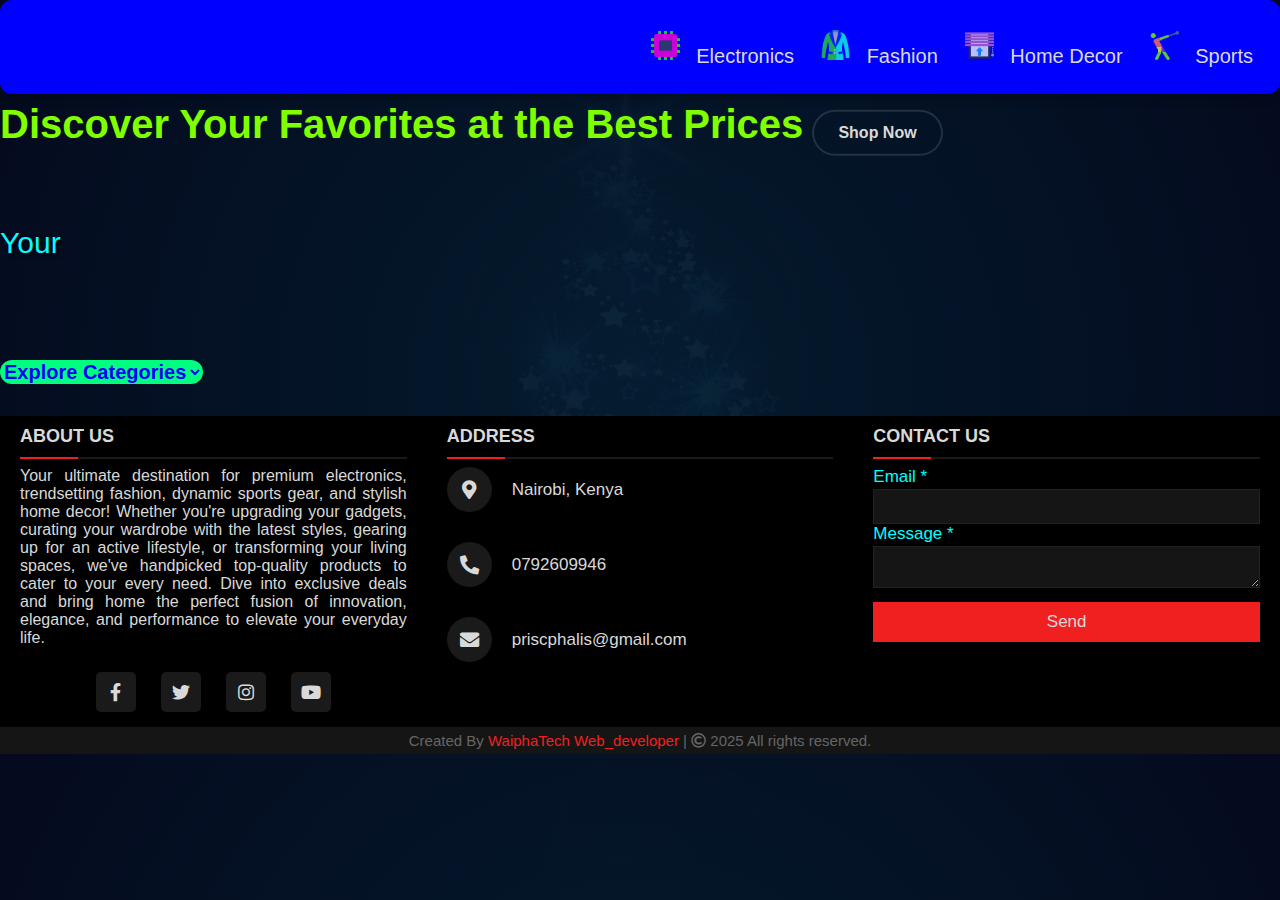
<file: index.html>
<!DOCTYPE html>
<html lang="en">
  <head>
    <meta charset="UTF-8" />
    <meta
      name="description"
      content="Discover premium electronics, fashion, sports gear, and home decor all in one place. Explore exclusive deals and upgrade your lifestyle with top-quality products tailored to your needs."
    />
    <link rel="stylesheet" href="index.css" />
    <link
      href="https://cdnjs.cloudflare.com/ajax/libs/font-awesome/5.15.4/css/all.min.css"
      rel="stylesheet"
    />
    <meta name="viewport" content="width=device-width, initial-scale=1.0" />
    <title>Document</title>
  </head>
  <body>
    <ul class="nav-links">
      <li>
        <a href="electronics.html">
          <img
            src="images/icons8-electronics-96.png"
            alt="Electronics"
            class="nav-icon"
          />
          <span>Electronics</span>
        </a>
      </li>
      <li>
        <a href="fashion.html">
          <img
            src="images/fashion/icons8-womens-suit-48.png"
            alt="Fashion"
            class="nav-icon"
          />
          <span>Fashion</span>
        </a>
      </li>
      <li>
        <a href="home_decor.html">
          <img
            src="images/home_decor/icons8-curtain-96.png"
            alt="Home Decor"
            class="nav-icon"
          />
          <span>Home Decor</span>
        </a>
      </li>
      <li>
        <a href="sports.html">
          <img
            src="images/electronics/icons8-hammer-throw-skin-type-2-96.png"
            alt="Sports"
            class="nav-icon"
          />
          <span>Sports</span>
        </a>
      </li>
    </ul>

    <div class="head-section">
      <h1 class="headline hero-section">
        Discover Your Favorites at the Best Prices
        <a href="electronics.html">
          <button class="animated-button">
            <span>Shop Now</span>
            <span></span>
          </button>
        </a>
      </h1>
    </div>

    <div class="animation-container">
      <div class="animated-text-container">
        <span id="animated-text">
          Your one-stop shop for incredible deals across all categories. Unwrap
          exclusive discounts this season and find everything you’ve been
          dreaming of—all in one place!
        </span>
      </div>
    </div>

    <select class="options" id="categorySelect">
      <option value="all" id="all">Explore Categories</option>
      <option value="electronics.html" id="electronics">Electronics</option>
      <option value="fashion.html" id="fashion">Fashion</option>
      <option value="home_decor.html" id="home-decor">Home Decor</option>
      <option value="sports.html" id="sports">Sports</option>
    </select>

    <footer>
      <div class="main-content">
        <div class="left box">
          <h2>About us</h2>
          <div class="content">
            <p>
              Your ultimate destination for premium electronics, trendsetting
              fashion, dynamic sports gear, and stylish home decor! Whether
              you're upgrading your gadgets, curating your wardrobe with the
              latest styles, gearing up for an active lifestyle, or transforming
              your living spaces, we've handpicked top-quality products to cater
              to your every need. Dive into exclusive deals and bring home the
              perfect fusion of innovation, elegance, and performance to elevate
              your everyday life.
            </p>
            <div class="social">
              <a href="https://www.facebook.com/prisc.phalis?mibextid=ZbWKwL">
                <span class="fab fa-facebook-f"></span>
              </a>
              <a href="https://x.com/PPhalis?t=Hp0at9q3YmkDk7dQqTdbRg&s=09">
                <span class="fab fa-twitter"></span>
              </a>
              <a
                href="https://www.instagram.com/waiphatechwebdevelopment?igsh=YzljYTk1ODg3Zg=="
              >
                <span class="fab fa-instagram"></span>
              </a>
              <a href="#"><span class="fab fa-youtube"></span></a>
            </div>
          </div>
        </div>
        <div class="center box">
          <h2>Address</h2>
          <div class="content">
            <div class="place">
              <span class="fas fa-map-marker-alt"></span>
              <span class="text">Nairobi, Kenya</span>
            </div>
            <div class="phone">
              <span class="fas fa-phone-alt"></span>
              <a href="tel:+0792609946"><span class="text">0792609946</span></a>
            </div>
            <div class="email">
              <span class="fas fa-envelope"></span>
              <a href="mailto:priscphalis@gmail.com">
                <span class="text">priscphalis@gmail.com</span>
              </a>
            </div>
          </div>
        </div>
        <div class="right box">
          <h2>Contact us</h2>
          <div class="content">
            <form action="https://formspree.io/f/xpwpwbqr" method="POST">
              <div class="email">
                <div class="text">Email *</div>
                <input type="email" name="email" required />
              </div>
              <div class="message">
                <div class="text">Message *</div>
                <textarea rows="2" cols="25" name="message" required></textarea>
              </div>
              <div class="btn">
                <button type="submit">Send</button>
              </div>
            </form>
          </div>
        </div>
      </div>
      <div class="bottom">
        <center>
          <span class="credit">
            Created By
            <a href="https://www.codingnepalweb.com"
              >WaiphaTech Web_developer</a
            >
            |
          </span>
          <span class="far fa-copyright"></span>
          <span> 2025 All rights reserved.</span>
        </center>
      </div>
    </footer>

    <script>
      document
        .getElementById("categorySelect")
        .addEventListener("change", function () {
          var value = this.value;
          if (value !== "all") {
            window.location.href = value;
          }
        });
    </script>
    <script src="index.js"></script>
  </body>
</html>
</file>
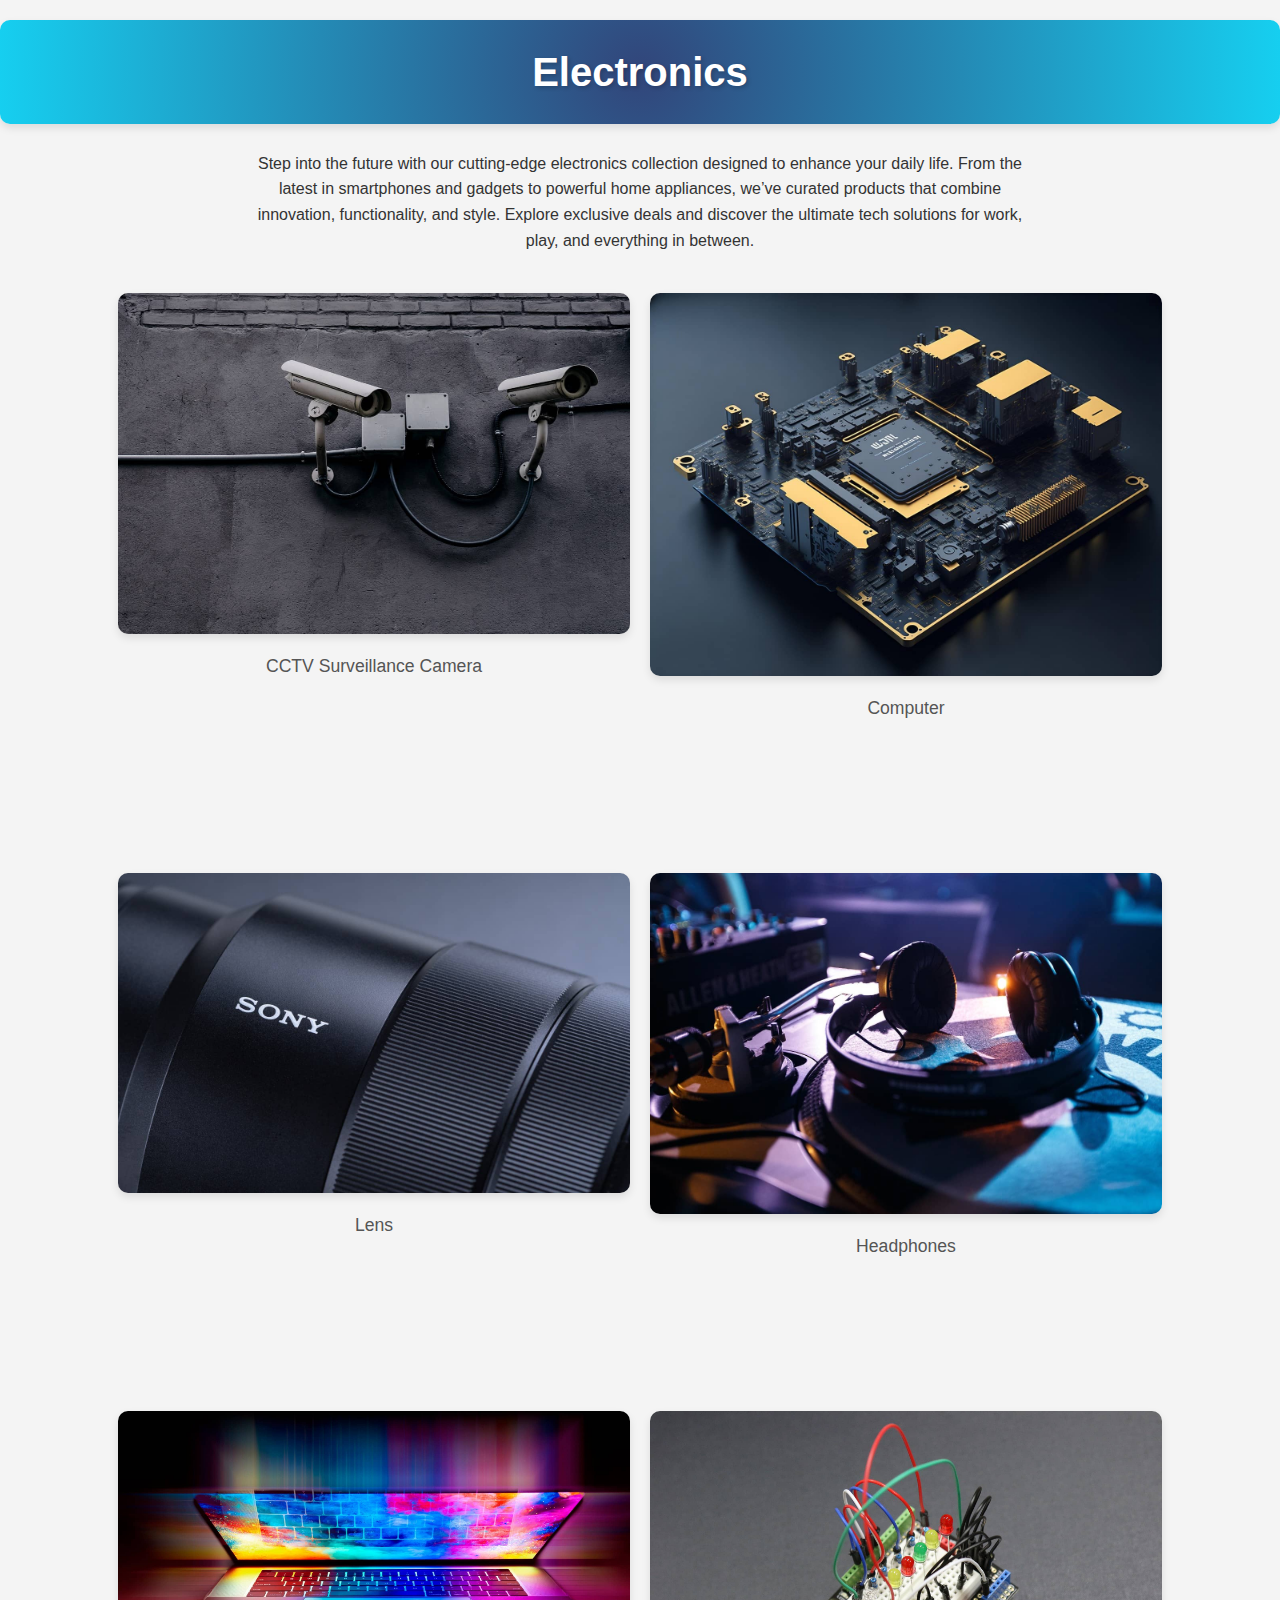
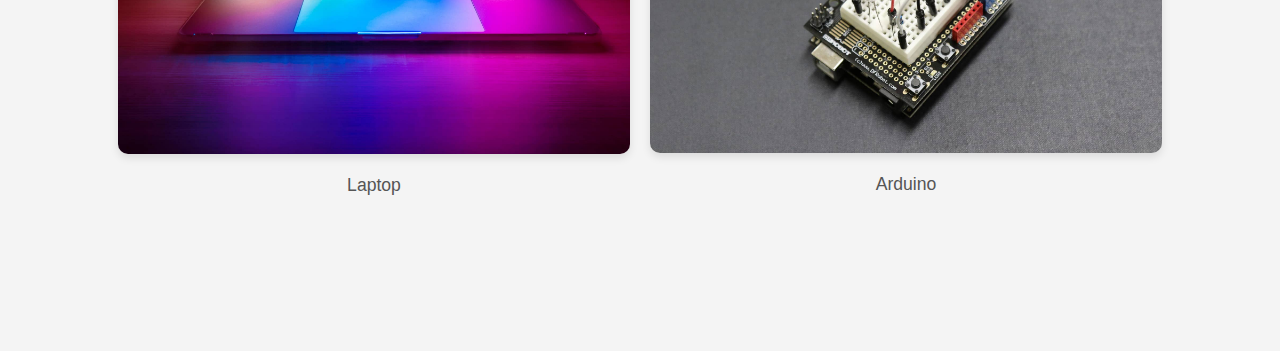
<file: electronics.html>
<!DOCTYPE html>
<html lang="en">
  <head>
    <meta charset="UTF-8" />
    <meta name="viewport" content="width=device-width, initial-scale=1.0" />
    <title>Electronics</title>
    <style>
      body {
        font-family: "Poppins", sans-serif;
        margin: 0;
        padding: 0;
        background-color: #f4f4f4;
        color: #333;
        line-height: 1.6;
      }

      h1 {
        text-align: center;
        margin-top: 20px;
        font-size: 2.5em;
        color: #fff; /* Text color */
        background: radial-gradient(circle, #32457a, #16cff0);
        padding: 20px;
        border-radius: 10px;
        box-shadow: 0 4px 8px rgba(0, 0.9, 0.5, 0.1);
        text-shadow: 2px 2px 4px rgba(0.8, 0.6, 1, 0.2);
      }
      p {
        max-width: 800px;
        margin: 20px auto;
        padding: 0 20px;
        text-align: center;
      }

      .images-content {
        display: flex;
        flex-wrap: wrap;
        justify-content: center;
        gap: 20px;
        padding: 20px;
      }

      .images-content div {
        position: relative;
        max-width: 40vw;
      }

      .images-content img {
        width: 100%;
        height: auto;
        border-radius: 10px;
        box-shadow: 0 4px 8px rgba(0, 0, 0, 0.1);
        transition: transform 0.3s ease;
      }

      .images-content img:hover {
        transform: scale(1.05);
      }

      .images-content span {
        display: block;
        text-align: center;
        margin-top: 10px;
        font-size: 1.1em;
        color: #555;
      }

      .image-overlay {
        position: absolute;
        top: -13.5em;
        left: 0;
        width: 100%;
        height: fit-content;
        background: rgba(0, 0, 0, 0.7);
        color: red;
        display: flex;
        flex-direction: column;
        justify-content: center;
        align-items: center;
        opacity: 0;
        transition: opacity 0.3s ease;
        border-radius: 10px;
        z-index: 1; /* Ensure the overlay is on top */
      }

      .images-content div:hover .image-overlay {
        opacity: 1;
      }

      @media (max-width: 768px) {
        h1 {
          font-size: 2em;
        }

        p {
          font-size: 1em;
        }

        .images-content {
          flex-direction: column;
          align-items: center;
        }
      }
    </style>
  </head>
  <body>
    <h1>Electronics</h1>
    <p>
      Step into the future with our cutting-edge electronics collection designed
      to enhance your daily life. From the latest in smartphones and gadgets to
      powerful home appliances, we’ve curated products that combine innovation,
      functionality, and style. Explore exclusive deals and discover the
      ultimate tech solutions for work, play, and everything in between.
    </p>
    <div class="images-content">
      <div>
        <img
          src="images/electronics/cctv-surveillance-camera-7267551_1280.jpg"
          alt="CCTV Surveillance Camera"
        />
        <span>CCTV Surveillance Camera</span>
        <div class="image-overlay">
          <p>Ksh 10,000</p>
          <p>High-quality surveillance camera for security.</p>
        </div>
      </div>
      <div>
        <img
          src="images/electronics/computer-8026591_1280.jpg"
          alt="Computer"
        />
        <span>Computer</span>
        <div class="image-overlay">
          <p>Ksh 50,000</p>
          <p>Powerful computer for all your needs.</p>
        </div>
      </div>
      <div>
        <img src="images/electronics/lens-4593547_1280.jpg" alt="Lens" />
        <span>Lens</span>
        <div class="image-overlay">
          <p>Ksh 15,000</p>
          <p>High-quality lens for photography.</p>
        </div>
      </div>
      <div>
        <img
          src="images/electronics/headphones-6159058_1280.jpg"
          alt="Headphones"
        />
        <span>Headphones</span>
        <div class="image-overlay">
          <p>Ksh 5,000</p>
          <p>Comfortable and high-quality sound.</p>
        </div>
      </div>
      <div>
        <img src="images/electronics/laptop-5673901_1920.jpg" alt="Laptop" />
        <span>Laptop</span>
        <div class="image-overlay">
          <p>Ksh 70,000</p>
          <p>High-performance laptop for work and play.</p>
        </div>
      </div>
      <div>
        <img src="images/electronics/arduino-1080213_1920.jpg" alt="Arduino" />
        <span>Arduino</span>
        <div class="image-overlay">
          <p>Ksh 3,000</p>
          <p>Arduino board for your electronic projects.</p>
        </div>
      </div>
    </div>
  </body>
</html>
</file>
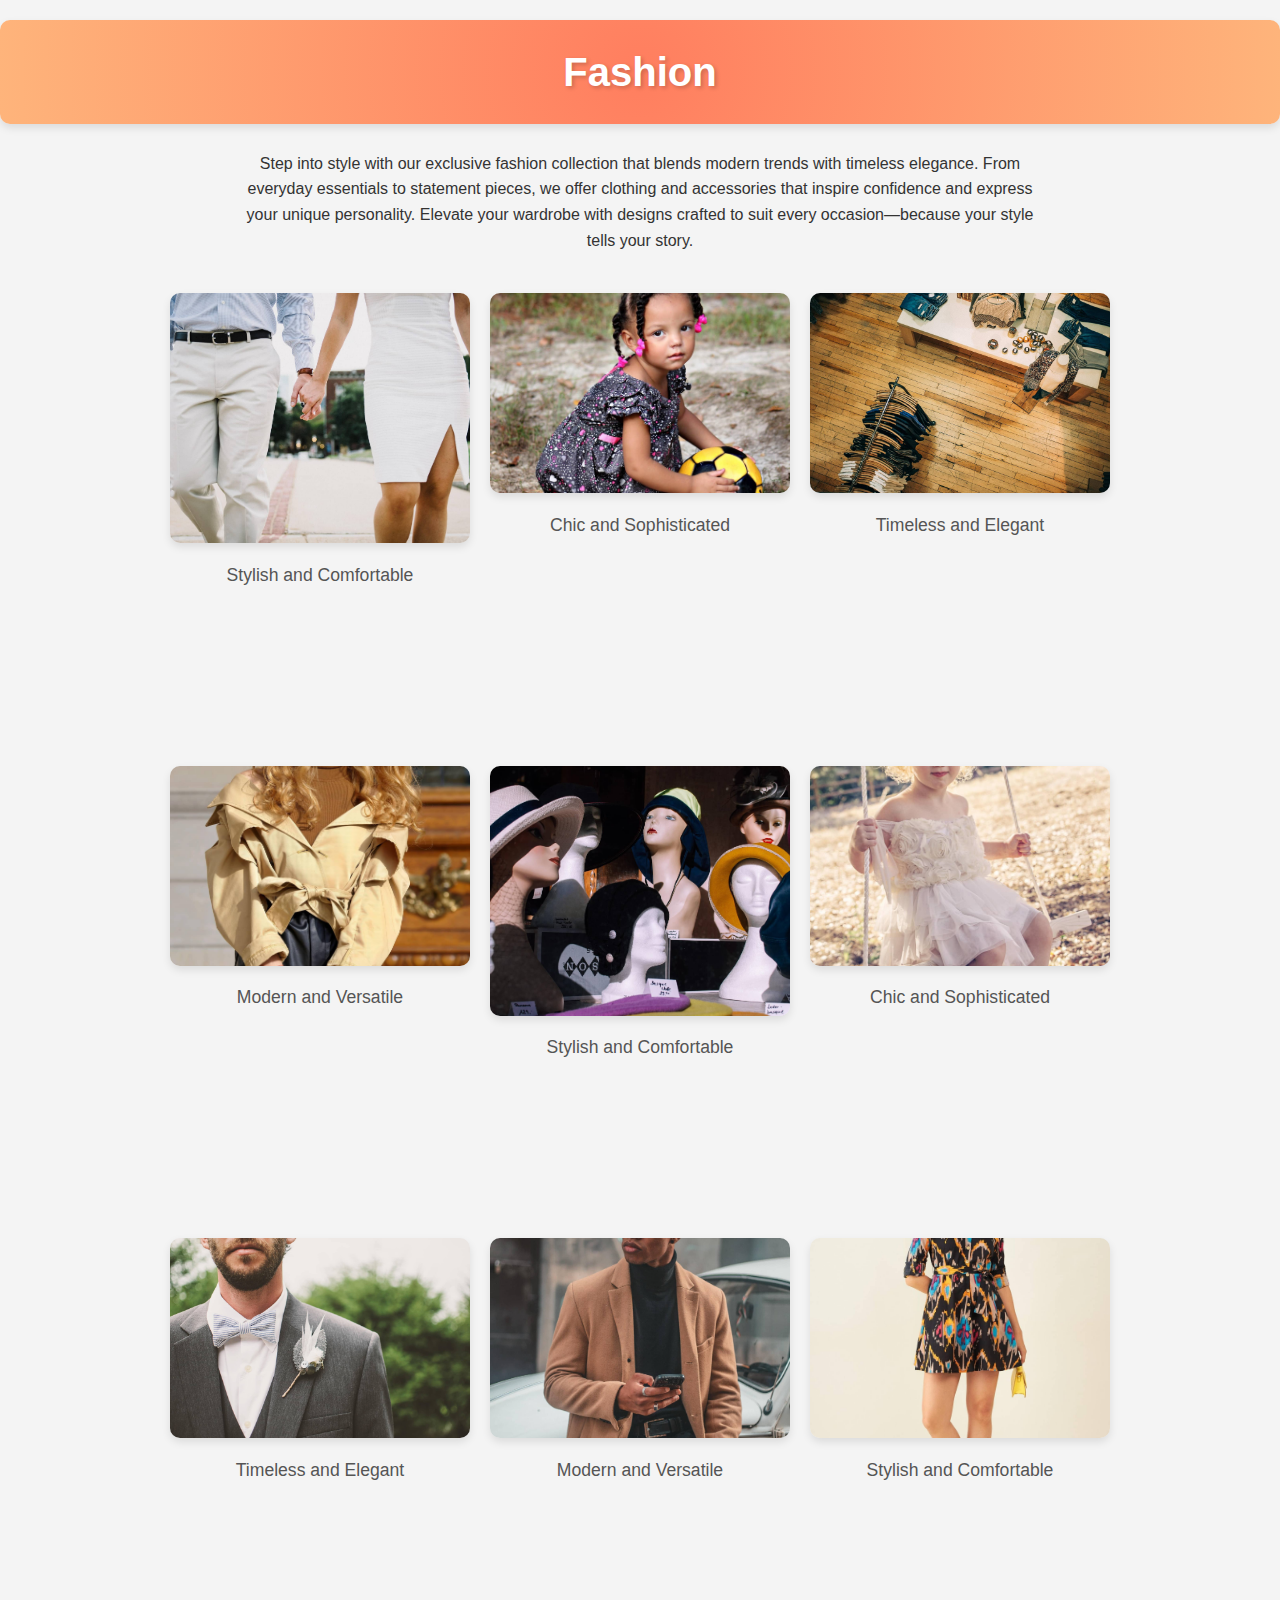
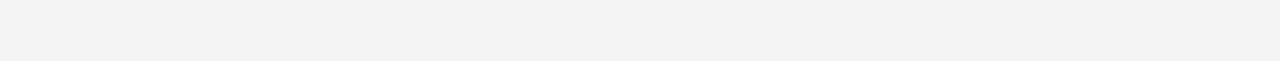
<file: fashion.html>
<!DOCTYPE html>
<html lang="en">
  <head>
    <meta charset="UTF-8" />
    <meta name="viewport" content="width=device-width, initial-scale=1.0" />
    <title>Fashion</title>
    <style>
      body {
        font-family: "Poppins", sans-serif;
        margin: 0;
        padding: 0;
        background-color: #f4f4f4;
        color: #333;
        line-height: 1.6;
      }

      h1 {
        text-align: center;
        margin-top: 20px;
        font-size: 2.5em;
        color: #fff; /* Text color */
        background: radial-gradient(
          circle,
          #ff7e5f,
          #feb47b
        ); /* Radial gradient background */
        padding: 20px;
        border-radius: 10px;
        box-shadow: 0 4px 8px rgba(0, 0, 0, 0.1); /* Subtle shadow */
        text-shadow: 2px 2px 4px rgba(0, 0, 0, 0.2); /* Text shadow for better readability */
      }

      p {
        max-width: 800px;
        margin: 20px auto;
        padding: 0 20px;
        text-align: center;
      }

      .image-content {
        display: flex;
        flex-wrap: wrap;
        justify-content: center;
        gap: 20px;
        padding: 20px;
      }

      .image-content div {
        position: relative;
        width: 300px; /* Set a fixed width for the image container */
        text-align: center;
      }

      .image-content img {
        width: 100%;
        height: 200px; /* Set a fixed height for the images */
        object-fit: cover; /* Ensure the images maintain their aspect ratio */
        border-radius: 10px;
        box-shadow: 0 4px 8px rgba(0, 0, 0, 0.1);
        transition: transform 0.3s ease;
      }

      /* Make specific images taller */
      .image-content div:nth-child(1) img,
      .image-content div:nth-child(5) img {
        height: 250px; /* Slightly taller height */
      }

      .image-content img:hover {
        transform: scale(1.05);
      }

      .image-content span {
        display: block;
        margin-top: 10px;
        font-size: 1.1em;
        color: #555;
      }

      .image-overlay {
        position: absolute;
        top: -13.5em;
        left: 0;
        width: 100%;
        height: max-content;
        background: rgba(0, 0, 0, 0.7);
        color: red;
        display: flex;
        flex-direction: column;
        justify-content: center;
        align-items: center;
        opacity: 0;
        transition: opacity 0.3s ease;
        border-radius: 10px;
        z-index: 1; /* Ensure the overlay is on top */
      }

      .image-content div:hover .image-overlay {
        opacity: 1;
      }

      @media (max-width: 768px) {
        h1 {
          font-size: 2em;
        }

        p {
          font-size: 1em;
        }

        .image-content {
          flex-direction: column;
          align-items: center;
        }

        .image-content div {
          width: 80%; /* Adjust the width for smaller screens */
        }

        /* Reset the height for smaller screens */
        .image-content div:nth-child(1) img,
        .image-content div:nth-child(5) img {
          height: 200px;
        }
      }
    </style>
  </head>
  <body>
    <h1>Fashion</h1>
    <p>
      Step into style with our exclusive fashion collection that blends modern
      trends with timeless elegance. From everyday essentials to statement
      pieces, we offer clothing and accessories that inspire confidence and
      express your unique personality. Elevate your wardrobe with designs
      crafted to suit every occasion—because your style tells your story.
    </p>
    <div class="image-content">
      <div>
        <img src="images/fashion/adult-1866798_1920.jpg" alt="Fashion 1" />
        <span>Stylish and Comfortable</span>
        <div class="image-overlay">
          <p>Ksh 5,000</p>
          <p>Elegant and comfortable outfit for any occasion.</p>
        </div>
      </div>
      <div>
        <img src="images/fashion/child-463558_1920.jpg" alt="Fashion 2" />
        <span>Chic and Sophisticated</span>
        <div class="image-overlay">
          <p>Ksh 3,000</p>
          <p>Chic and sophisticated attire for children.</p>
        </div>
      </div>
      <div>
        <img src="images/fashion/clothes-1839935_1920.jpg" alt="Fashion 3" />
        <span>Timeless and Elegant</span>
        <div class="image-overlay">
          <p>Ksh 4,500</p>
          <p>Timeless and elegant clothing for all seasons.</p>
        </div>
      </div>
      <div>
        <img src="images/fashion/girl-7571916_1920.jpg" alt="Fashion 4" />
        <span>Modern and Versatile</span>
        <div class="image-overlay">
          <p>Ksh 6,000</p>
          <p>Modern and versatile fashion for young women.</p>
        </div>
      </div>
      <div>
        <img
          src="images/fashion/mannequin-8429771_1920 (1).jpg"
          alt="Fashion 5"
        />
        <span>Stylish and Comfortable</span>
        <div class="image-overlay">
          <p>Ksh 7,000</p>
          <p>Stylish and comfortable outfit for any occasion.</p>
        </div>
      </div>
      <div>
        <img src="images/fashion/girl-838260_1920.jpg" alt="Fashion 6" />
        <span>Chic and Sophisticated</span>
        <div class="image-overlay">
          <p>Ksh 3,500</p>
          <p>Chic and sophisticated attire for young girls.</p>
        </div>
      </div>
      <div>
        <img src="images/fashion/groom-1850932_1920.jpg" alt="Fashion 7" />
        <span>Timeless and Elegant</span>
        <div class="image-overlay">
          <p>Ksh 8,000</p>
          <p>Timeless and elegant groom's attire.</p>
        </div>
      </div>
      <div>
        <img src="images/fashion/man-9182458_1920.jpg" alt="Fashion 8" />
        <span>Modern and Versatile</span>
        <div class="image-overlay">
          <p>Ksh 6,500</p>
          <p>Modern and versatile fashion for men.</p>
        </div>
      </div>
      <div>
        <img src="images/fashion/woman-8228748_1920.jpg" alt="Fashion 9" />
        <span>Stylish and Comfortable</span>
        <div class="image-overlay">
          <p>Ksh 5,500</p>
          <p>Stylish and comfortable outfit for women.</p>
        </div>
      </div>
    </div>
  </body>
</html>
</file>
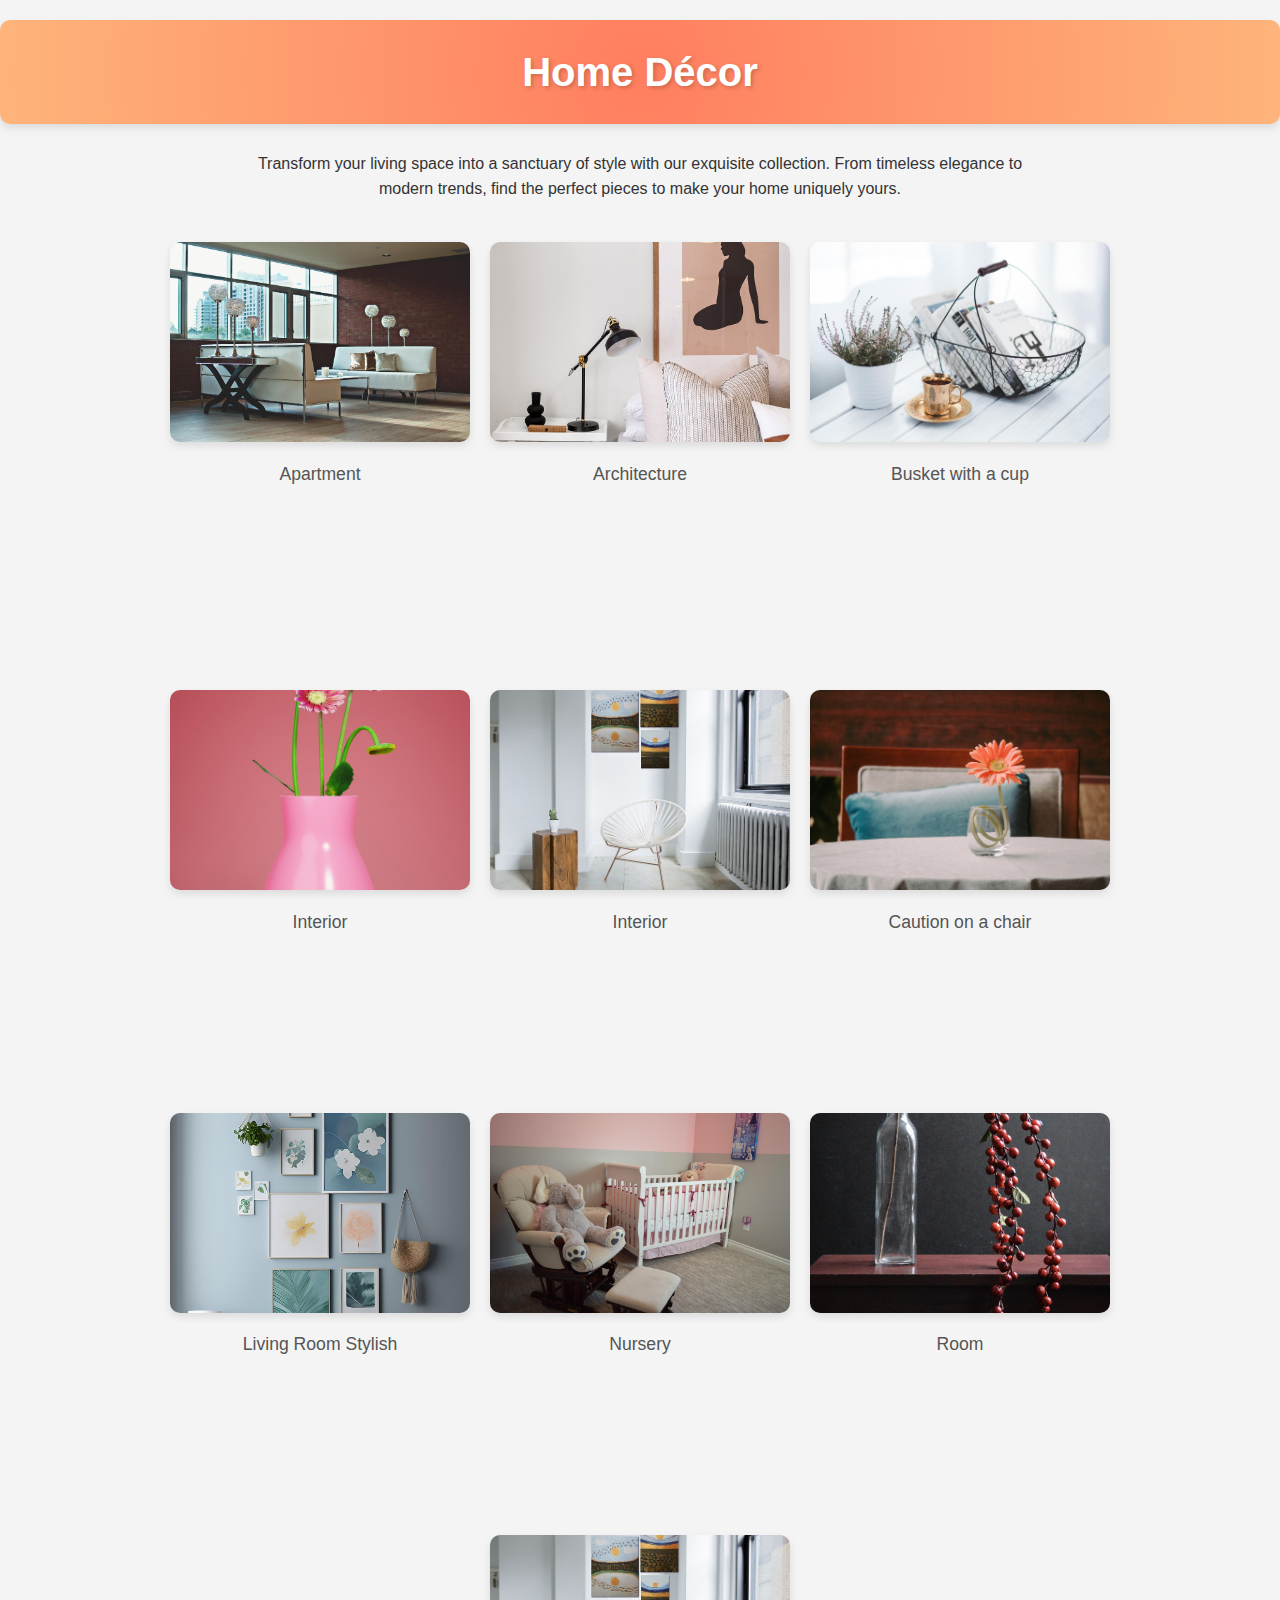
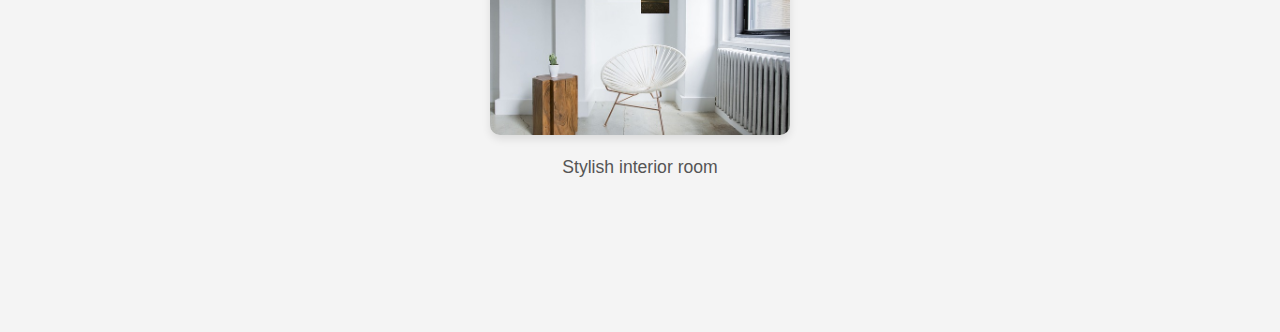
<file: home_decor.html>
<!DOCTYPE html>
<html lang="en">
  <head>
    <meta charset="UTF-8" />
    <meta name="viewport" content="width=device-width, initial-scale=1.0" />
    <title>Home Decor</title>
    <style>
      body {
        font-family: "Poppins", sans-serif;
        margin: 0;
        padding: 0;
        background-color: #f4f4f4;
        color: #333;
        line-height: 1.6;
      }

      h1 {
        text-align: center;
        margin-top: 20px;
        font-size: 2.5em;
        color: #fff; /* Text color */
        background: radial-gradient(
          circle,
          #ff7e5f,
          #feb47b
        ); /* Radial gradient background */
        padding: 20px;
        border-radius: 10px;
        box-shadow: 0 4px 8px rgba(0, 0, 0, 0.1); /* Subtle shadow */
        text-shadow: 2px 2px 4px rgba(0, 0, 0, 0.2); /* Text shadow for better readability */
      }

      p {
        max-width: 800px;
        margin: 20px auto;
        padding: 0 20px;
        text-align: center;
      }

      .image-content {
        display: flex;
        flex-wrap: wrap;
        justify-content: center;
        gap: 20px;
        padding: 20px;
      }

      .image-content div {
        position: relative;
        width: 300px; /* Set a fixed width for the image container */
        text-align: center;
      }

      .image-content img {
        width: 100%;
        height: 200px; /* Set a fixed height for the images */
        object-fit: cover; /* Ensure the images maintain their aspect ratio */
        border-radius: 10px;
        box-shadow: 0 4px 8px rgba(0, 0, 0, 0.1);
        transition: transform 0.3s ease;
      }

      .image-content img:hover {
        transform: scale(1.05);
      }

      .image-content span {
        display: block;
        margin-top: 10px;
        font-size: 1.1em;
        color: #555;
      }

      .image-overlay {
        position: absolute;
        top: -13.5em;
        left: 2em;
        width: 100vw;
        height: max-content;
        background: rgba(0, 0, 0, 0.7);
        color: red;
        display: flex;
        flex-direction: column;
        justify-content: center;
        align-items: center;
        opacity: 0;
        transition: opacity 0.3s ease;
        border-radius: 10px;
        z-index: 1; /* Ensure the overlay is on top */
      }

      .image-content div:hover .image-overlay {
        opacity: 1;
      }

      @media (max-width: 768px) {
        h1 {
          font-size: 2em;
        }

        p {
          font-size: 1em;
        }

        .image-content {
          flex-direction: column;
          align-items: center;
        }

        .image-content div {
          width: 80%;
        }
      }
    </style>
  </head>
  <body>
    <h1>Home Décor</h1>
    <p>
      Transform your living space into a sanctuary of style with our exquisite
      collection. From timeless elegance to modern trends, find the perfect
      pieces to make your home uniquely yours.
    </p>

    <div class="image-content">
      <div>
        <img
          src="images/home_decor/apartment-1851201_1920.jpg"
          alt="Apartment"
        />
        <span>Apartment</span>
        <div class="image-overlay">
          <p>Ksh 15,000</p>
          <p>Beautiful apartment decor to enhance your living space.</p>
        </div>
      </div>
      <div>
        <img src="images/home_decor/bed-6830011_1280.jpg" alt="Architecture" />
        <span>Architecture</span>
        <div class="image-overlay">
          <p>Ksh 10,000</p>
          <p>Elegant architectural designs for your home.</p>
        </div>
      </div>
      <div>
        <img src="images/home_decor/cup-791072_1280.jpg" alt="Chair" />
        <span>Busket with a cup</span>
        <div class="image-overlay">
          <p>Ksh 5,000</p>
          <p>
            A beautiful busket for displaying items like books and a coffee cup
            on the other side.
          </p>
        </div>
      </div>
      <div>
        <img src="images/home_decor/flowers-7124742_1920.jpg" alt="Interior" />
        <span>Interior</span>
        <div class="image-overlay">
          <p>Ksh 8,000</p>
          <p>Beautiful interior decor to enhance your living space.</p>
        </div>
      </div>
      <div>
        <img src="images/home_decor/house-6691124_640.jpg" alt="Interior" />
        <span>Interior</span>
        <div class="image-overlay">
          <p>Ksh 12,000</p>
          <p>Elegant interior designs for your home.</p>
        </div>
      </div>
      <div>
        <img
          src="images/home_decor/indoor-decoration-6804164_1280.jpg"
          alt="Interior"
        />
        <span>Caution on a chair</span>
        <div class="image-overlay">
          <p>Ksh 9,000</p>
          <p>Stylish indoor decorations for your home.</p>
        </div>
      </div>
      <div>
        <img
          src="images/home_decor/living-room-7825796_1920.jpg"
          alt="Living Room Stylish"
        />
        <span>Living Room Stylish</span>
        <div class="image-overlay">
          <p>Ksh 20,000</p>
          <p>Modern and stylish living room decor.</p>
        </div>
      </div>
      <div>
        <img src="images/home_decor/nursery-1078923_1920.jpg" alt="Nursery" />
        <span>Nursery</span>
        <div class="image-overlay">
          <p>Ksh 7,000</p>
          <p>Beautiful nursery decor for your baby's room.</p>
        </div>
      </div>
      <div>
        <img
          src="images/home_decor/winter-season-6769170_1280.jpg"
          alt="Room"
        />
        <span>Room</span>
        <div class="image-overlay">
          <p>Ksh 11,000</p>
          <p>Elegant room decor to enhance your living space.</p>
        </div>
      </div>
      <div>
        <img src="images/home_decor/house-6691124_640.jpg" alt="Sofa" />
        <span>Stylish interior room</span>
        <div class="image-overlay">
          <p>Ksh 18,000</p>
          <p>Comfortable and stylish room.</p>
        </div>
      </div>
    </div>
  </body>
</html>
</file>
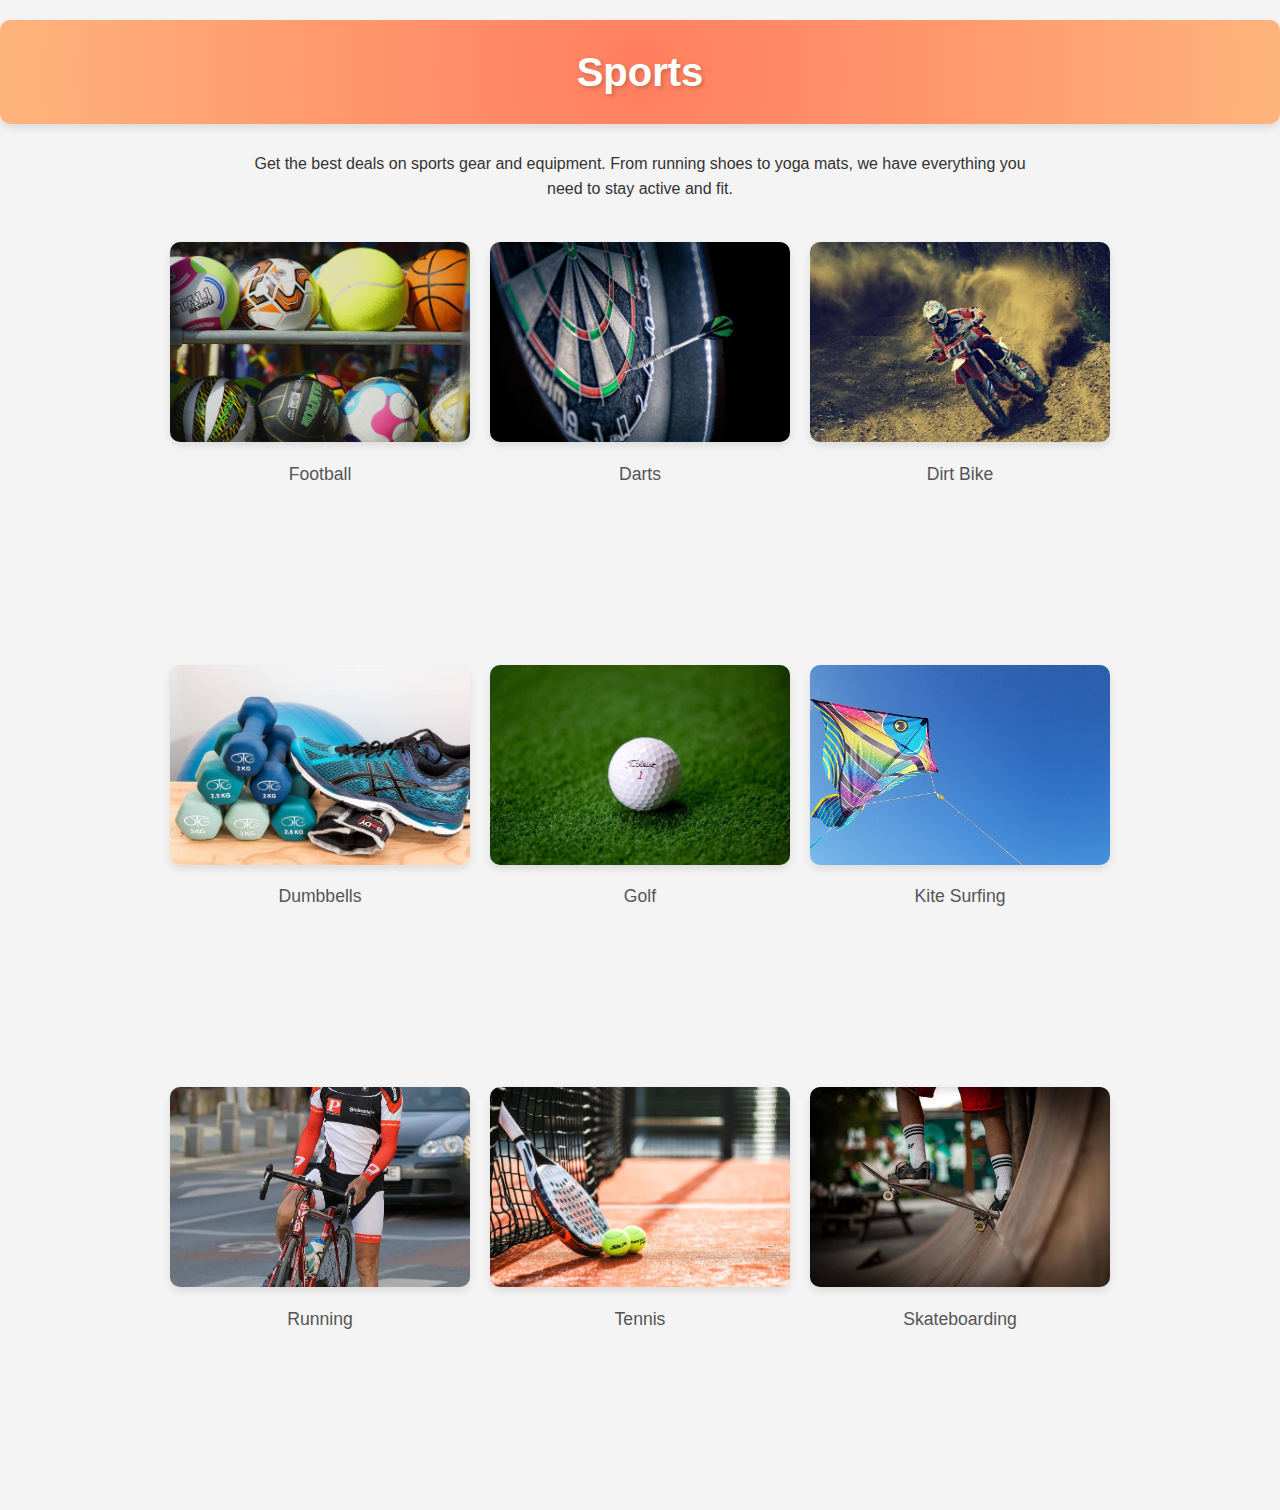
<file: sports.html>
<!DOCTYPE html>
<html lang="en">
  <head>
    <meta charset="UTF-8" />
    <meta name="viewport" content="width=device-width, initial-scale=1.0" />
    <title>Sports</title>
    <style>
      body {
        font-family: "Poppins", sans-serif;
        margin: 0;
        padding: 0;
        background-color: #f4f4f4;
        color: #333;
        line-height: 1.6;
      }

      h1 {
        text-align: center;
        margin-top: 20px;
        font-size: 2.5em;
        color: #fff; /* Text color */
        background: radial-gradient(
          circle,
          #ff7e5f,
          #feb47b
        ); /* Radial gradient background */
        padding: 20px;
        border-radius: 10px;
        box-shadow: 0 4px 8px rgba(0, 0, 0, 0.1); /* Subtle shadow */
        text-shadow: 2px 2px 4px rgba(0, 0, 0, 0.2); /* Text shadow for better readability */
      }

      p {
        max-width: 800px;
        margin: 20px auto;
        padding: 0 20px;
        text-align: center;
      }

      .image-content {
        display: flex;
        flex-wrap: wrap;
        justify-content: center;
        gap: 20px;
        padding: 20px;
      }

      .image-content div {
        position: relative;
        width: 300px; /* Set a fixed width for the image container */
        text-align: center;
      }

      .image-content img {
        width: 100%;
        height: 200px; /* Set a fixed height for the images */
        object-fit: cover; /* Ensure the images maintain their aspect ratio */
        border-radius: 10px;
        box-shadow: 0 4px 8px rgba(0, 0, 0, 0.1);
        transition: transform 0.3s ease;
      }

      .image-content img:hover {
        transform: scale(1.05);
      }

      .image-content span {
        display: block;
        margin-top: 10px;
        font-size: 1.1em;
        color: #555;
      }

      .image-overlay {
        position: absolute;
        top: -13.5em;
        left: 1em;
        width: 100%;
        height: max-content;
        background: rgba(0, 0, 0, 0.7);
        color: red;
        display: flex;
        flex-direction: column;
        justify-content: center;
        align-items: center;
        opacity: 0;
        transition: opacity 0.3s ease;
        border-radius: 10px;
        z-index: 1; /* Ensure the overlay is on top */
      }

      .image-content div:hover .image-overlay {
        opacity: 1;
      }

      @media (max-width: 768px) {
        h1 {
          font-size: 2em;
        }

        p {
          font-size: 1em;
        }

        .image-content {
          flex-direction: column;
          align-items: center;
        }

        .image-content div {
          width: 80%; /* Adjust the width for smaller screens */
        }
      }
    </style>
  </head>
  <body>
    <h1>Sports</h1>
    <p>
      Get the best deals on sports gear and equipment. From running shoes to
      yoga mats, we have everything you need to stay active and fit.
    </p>
    <div class="image-content">
      <div>
        <img src="images/sports/ball-8279729.jpg" alt="Football" />
        <span>Football</span>
        <div class="image-overlay">
          <p>Ksh 3,000</p>
          <p>High-quality football for all your matches.</p>
        </div>
      </div>
      <div>
        <img src="images/sports/darts-8905121_1280.jpg" alt="Darts" />
        <span>Darts</span>
        <div class="image-overlay">
          <p>Ksh 1,500</p>
          <p>Precision darts for competitive play.</p>
        </div>
      </div>
      <div>
        <img src="images/sports/dirt-bike-1868996_1280.jpg" alt="Dirt Bike" />
        <span>Dirt Bike</span>
        <div class="image-overlay">
          <p>Ksh 50,000</p>
          <p>Durable dirt bike for off-road adventures.</p>
        </div>
      </div>
      <div>
        <img src="images/sports/dumbbells-2465478_1280.jpg" alt="Dumbbells" />
        <span>Dumbbells</span>
        <div class="image-overlay">
          <p>Ksh 2,000</p>
          <p>High-quality dumbbells for strength training.</p>
        </div>
      </div>
      <div>
        <img src="images/sports/golf-2571826_1920.jpg" alt="Golf" />
        <span>Golf</span>
        <div class="image-overlay">
          <p>Ksh 10,000</p>
          <p>Premium golf equipment for all skill levels.</p>
        </div>
      </div>
      <div>
        <img src="images/sports/kite-surfing-2160946.jpg" alt="Kite Surfing" />
        <span>Kite Surfing</span>
        <div class="image-overlay">
          <p>Ksh 15,000</p>
          <p>Exciting kite surfing gear for water sports enthusiasts.</p>
        </div>
      </div>
      <div>
        <img src="images/sports/man-8675446_1280.jpg" alt="Running" />
        <span>Running</span>
        <div class="image-overlay">
          <p>Ksh 5,000</p>
          <p>Comfortable running gear for all distances.</p>
        </div>
      </div>
      <div>
        <img src="images/sports/racket-6308994_1280.jpg" alt="Tennis" />
        <span>Tennis</span>
        <div class="image-overlay">
          <p>Ksh 8,000</p>
          <p>High-performance tennis racket for competitive play.</p>
        </div>
      </div>
      <div>
        <img
          src="images/sports/skateboard-5563464_1920.jpg"
          alt="Skateboarding"
        />
        <span>Skateboarding</span>
        <div class="image-overlay">
          <p>Ksh 7,000</p>
          <p>Durable skateboard for tricks and cruising.</p>
        </div>
      </div>
    </div>
  </body>
</html>
</file>
<file: index.css>
* {
  margin: 0;
  padding: 0;
  box-sizing: border-box;
}
html {
  scroll-behavior: smooth;
}
body {
  background-image: radial-gradient(
      circle,
      rgba(10, 60, 100, 0.9) 0%,
      rgba(10, 20, 60, 1) 100%
    ),
    url(images/bg-4.jpg);
  background-position: center;
  background-size: cover;
  backface-visibility: visible;
  overflow-x: hidden;
  height: auto;
}

body::before {
  content: "";
  position: absolute;
  top: 0;
  left: 0;
  width: 100%;
  height: 100vh;
  background-color: rgba(0, 0, 0, 0.5);
  z-index: -1;
}

.headline {
  position: relative;
  left: 20%;
  top: 15%;
  transform: translate(-20%, 15%);
  color: chartreuse;
  font-size: 40px;
}

@import url("https://fonts.googleapis.com/css2?family=Poppins:wght@300;400;500;600;700&display=swap");
* {
  margin: 0;
  padding: 0;
  box-sizing: border-box;
  font-family: "Poppins", sans-serif;
}

.nav-links {
  top: 0;
  z-index: 1111;
  position: sticky;
  display: flex;
  justify-content: flex-end;
  background: blue;
  padding: 20px 15px;
  border-radius: 12px;
  box-shadow: 0 5px 10px rgba(0, 0, 0, 0.2);
}
.nav-links li {
  list-style: none;
  margin: 0 12px;
}
.nav-links li a {
  position: relative;
  color: white;
  font-size: 20px;
  font-weight: 500;
  padding: 6px 0;
  text-decoration: none;
  float: right;
}
.nav-links li a:before {
  content: "";
  position: absolute;
  bottom: 0;
  left: 0;
  height: 3px;
  width: 0%;
  background: #34efdf;
  border-radius: 12px;
  transition: all 0.4s ease;
}
.nav-links li a:hover:before {
  width: 100%;
}
.nav-links li.center a:before {
  left: 50%;
  transform: translateX(-50%);
}
.nav-links li.upward a:before {
  width: 100%;
  bottom: -5px;
  opacity: 0;
}
.nav-links li.upward a:hover:before {
  bottom: 0px;
  opacity: 1;
}
.nav-links li.forward a:before {
  width: 100%;
  transform: scaleX(0);
  transform-origin: right;
  transition: transform 0.4s ease;
}
.nav-links li.forward a:hover:before {
  transform: scaleX(1.5);
  transform-origin: left;
}

.nav-links:hover li a:not(:hover) {
  filter: blur(2px);
  opacity: 0.6;
  transition: 0.15s;
}

.nav-links li a:hover {
  filter: none;
  opacity: 1;
  transition: 0.15s;
}

.animated-button {
  position: relative;
  display: inline-block;
  padding: 12px 24px;
  border: none;
  font-size: 16px;
  background-color: inherit;
  border-radius: 100px;
  font-weight: 600;
  color: rgb(255, 0, 191);
  box-shadow: 0 0 0 2px #ffffff20;
  cursor: pointer;
  overflow: hidden;
  transition: all 0.6s cubic-bezier(0.23, 1, 0.32, 1);
}

.animated-button span:last-child {
  position: absolute;
  top: 50%;
  left: 50%;
  transform: translate(-50%, -50%);
  width: 20px;
  height: 20px;
  background-color: #2196f3;
  border-radius: 50%;
  opacity: 0;
  transition: all 0.8s cubic-bezier(0.23, 1, 0.32, 1);
}

.animated-button span:first-child {
  position: relative;
  z-index: 1;
}

.animated-button:hover {
  box-shadow: 0 0 0 5px #2195f360;
  color: white;
}

.animated-button:active {
  scale: 0.95;
}

.animated-button:hover span:last-child {
  width: 150px;
  height: 150px;
  opacity: 1;
}

.nav-links li a .nav-icon {
  width: 35px;
  height: auto;
  margin-right: 8px;
  margin-top: 2px;
  border-radius: 4px;
  transition: transform 0.3s ease, opacity 0.3s ease;
}
.nav-links li a img {
  align-items: baseline;
  justify-content: baseline;
}
.nav-links li a:hover .nav-icon {
  transform: scale(1.2);
  opacity: 1;
}
.nav-links:hover li a:not(:hover) {
  filter: blur(2px);
  opacity: 0.6;
  transition: 0.15s;
}

.nav-links li a:hover {
  filter: none;
  opacity: 1;
  transition: 0.15s;
}

.nav-links li a .nav-icon:not(:hover) {
  opacity: 0.8;
}

.animation-container {
  margin-top: 5em;
  width: auto;
  transition: 0.12ms;
}
#animated-text {
  color: aqua;
  padding-top: 2em;
  font-size: 30px;
  font-weight: 500;
  text-align: center;
  text-shadow: 2px 2px 4px #000000;
  word-wrap: break-word;
  text-wrap: wrap;
}

.options {
  transition: 0.11ms;
  position: relative;
  display: block;
  background-color: springgreen;
  border-radius: 2em;
  border: none;
  font-size: 20px;
  color: blue;
  font-weight: 600;
  margin-top: 5em;
  cursor: pointer;
}

@import url("https://fonts.googleapis.com/css?family=Poppins:400,500,600,700&display=swap");
* {
  margin: 0;
  padding: 0;
  color: #d9d9d9;
  box-sizing: border-box;
  font-family: "Poppins", sans-serif;
}
.content1 {
  position: relative;
  margin: 130px auto;
  text-align: center;
  padding: 0 20px;
}
.content1 .text {
  font-size: 2.5rem;
  font-weight: 600;
  color: #202020;
}
.content1 .p {
  font-size: 2.1875rem;
  font-weight: 600;
  color: #202020;
}
footer {
  position: relative;
  bottom: 0px;
  width: 100%;
  background: rgb(0, 0, 0);
  margin-top: 2em;
}
.main-content {
  display: flex;
}
.main-content .box {
  flex-basis: 50%;
  padding: 10px 20px;
}
.box h2 {
  font-size: 1.125rem;
  font-weight: 600;
  text-transform: uppercase;
}
.box .content {
  margin: 20px 0 0 0;
  position: relative;
}
.box .content:before {
  position: absolute;
  content: "";
  top: -10px;
  height: 2px;
  width: 100%;
  background: #1a1a1a;
}
.box .content:after {
  position: absolute;
  content: "";
  height: 2px;
  width: 15%;
  background: #f12020;
  top: -10px;
}
.left .content p {
  text-align: justify;
  font-style: normal;
  font-family: Verdana, Geneva, Tahoma, sans-serif;
}
.left .content .social {
  margin: 20px 0 0 0;
}
.left .content .social a {
  padding: 0 2px;
}
.left .content .social a span {
  height: 40px;
  width: 40px;
  background: #1a1a1a;
  line-height: 40px;
  text-align: center;
  font-size: 18px;
  border-radius: 5px;
  transition: 0.3s;
}

.center .content .fas {
  font-size: 1.4375rem;
  background: #1a1a1a;
  height: 45px;
  width: 45px;
  line-height: 45px;
  text-align: center;
  border-radius: 50%;
  transition: 0.3s;
  cursor: pointer;
}
.center .content .text {
  font-size: 1.0625rem;
  font-weight: 500;
  padding-left: 10px;
}
.center .content .phone {
  margin: 15px 0;
}
.right form .text {
  font-size: 1.0625rem;
  margin-bottom: 2px;
  color: aqua;
}
.right form .msg {
  margin-top: 10px;
}
.right form input,
.right form textarea {
  width: 100%;
  font-size: 1.0625rem;
  background: #151515;
  padding-left: 10px;
  border: 1px solid #222222;
}
.right form input:focus,
.right form textarea:focus {
  outline-color: #3498db;
}
.right form input {
  height: 35px;
}
.right form .btn {
  margin-top: 10px;
}
.right form .btn button {
  height: 40px;
  width: 100%;
  border: none;
  outline: none;
  background: #f12020;
  font-size: 1.0625rem;
  font-weight: 500;
  cursor: pointer;
  transition: 0.3s;
}
.right form .btn button:hover {
  background: #000;
}
.bottom center {
  padding: 5px;
  font-size: 0.9375rem;
  background: #151515;
}
.bottom center span {
  color: #656565;
}
.bottom center a {
  color: #f12020;
  text-decoration: none;
}
.bottom center a:hover {
  text-decoration: underline;
}
@media screen and (max-width: 900px) {
  footer {
    position: relative;
    bottom: 0px;
  }
  .main-content {
    flex-wrap: wrap;
    flex-direction: column;
  }
  .main-content .box {
    margin: 5px 0;
  }
}

.social {
  display: flex;
  justify-content: center;
  gap: 15px;
  margin: 20px 0;
}

.social a {
  display: flex;
  justify-content: center;
  align-items: center;
  width: 50px;
  height: 50px;
  text-decoration: none;
  border-radius: 50%;
  color: #fff;
  font-size: 1.5rem;
  transition: transform 0.3s ease, background-color 0.3s ease;
}

.social a .fab.fa-facebook-f {
  background-color: #4267b2;
}
.social a .fab.fa-twitter {
  background-color: #1da1f2;
}
.social a .fab.fa-instagram {
  background: radial-gradient(
    circle at 30% 30%,
    #fdf497,
    #fdf497,
    #fd5949,
    #d6249f,
    #285aeb
  );
}
.social a .fab.fa-youtube {
  background-color: #ff0000;
}

.social a:hover .fab.fa-facebook-f {
  background-color: #365e9a;
}

.social a:hover .fab.fa-twitter {
  background-color: #0d8bcf;
}

.social a:hover .fab.fa-instagram {
  background: radial-gradient(
    circle at 30% 30%,
    #fdf497,
    #fdf497,
    #fd5949,
    #d6249f,
    #285aeb
  );
}

.social a:hover .fab.fa-youtube {
  background-color: #cc0000;
}

.center .content {
  display: flex;
  flex-direction: column;
  gap: 15px;
}

.content a {
  text-decoration: none;
  color: #d9d9d9;
}
.center .content div {
  display: flex;
  align-items: center;
  gap: 10px;
  font-size: 1rem;
  color: #d9d9d9;
  transition: color 0.3s ease, transform 0.3s ease;
}

.center .content div:hover {
  color: #007bff;
  transform: scale(1.1);
}

.center .content .fas {
  font-size: 1.2rem;
  color: inherit;
}

.center .content div:hover {
  cursor: pointer;
}
</file>
